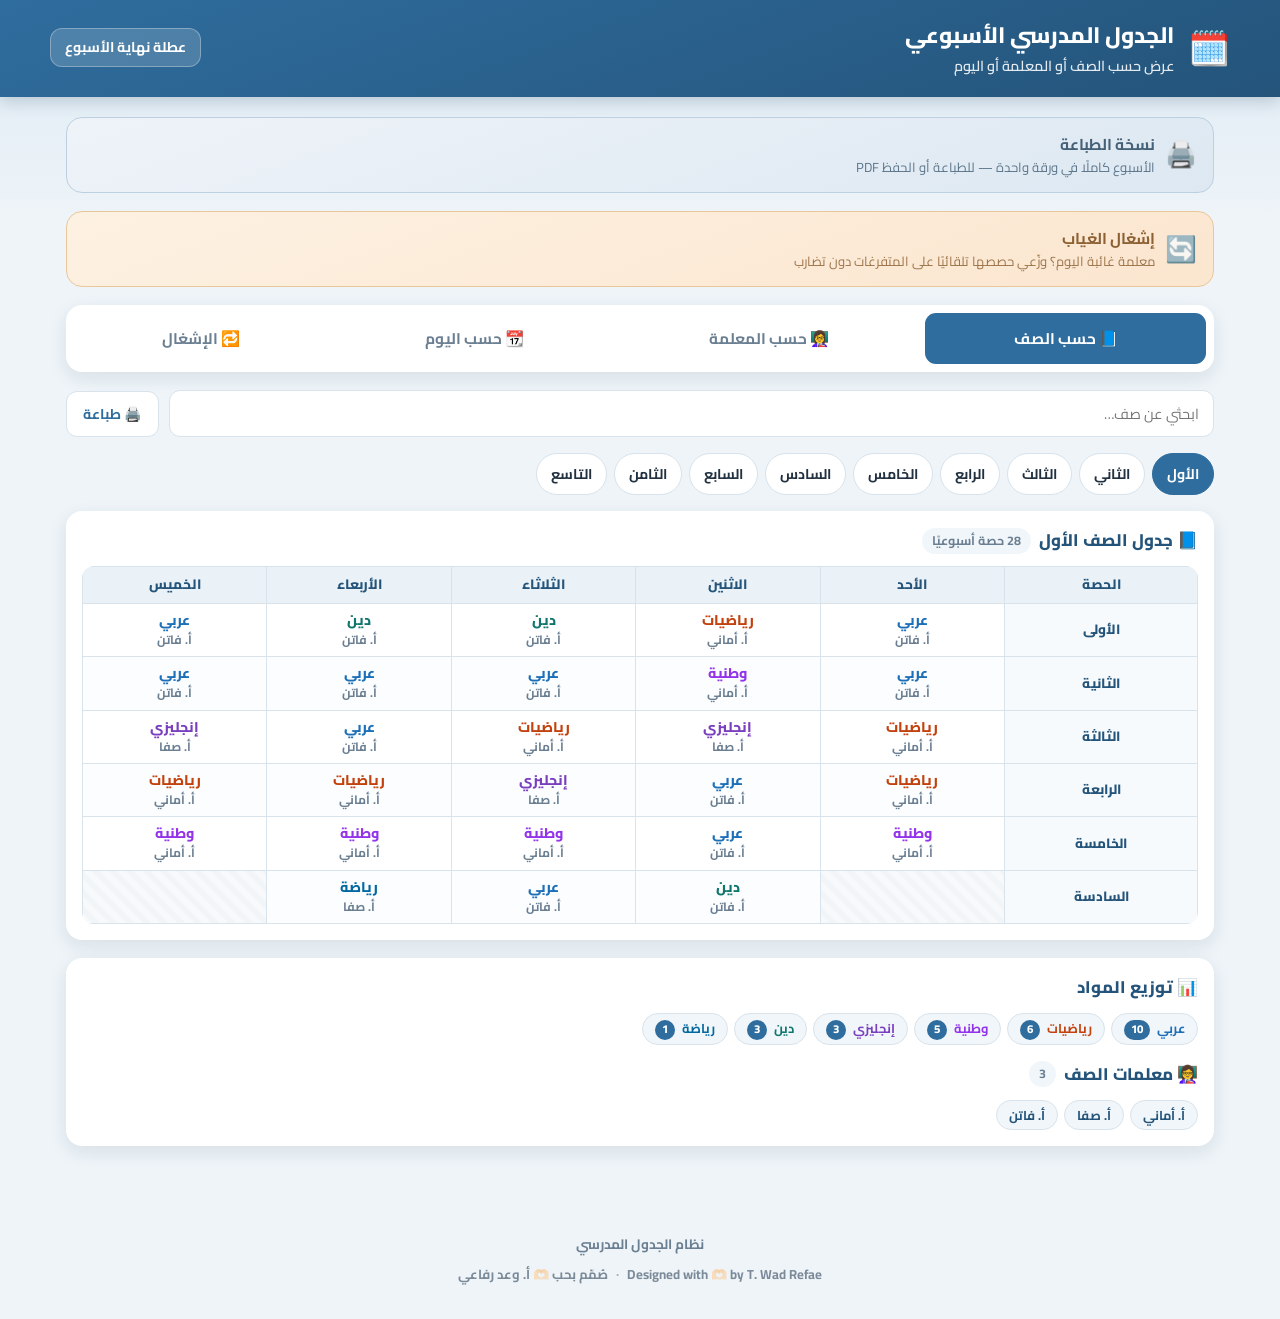
<file: index.html>
<!DOCTYPE html>
<html lang="ar" dir="rtl">
<head>
  <meta charset="UTF-8" />
  <meta name="viewport" content="width=device-width, initial-scale=1.0" />
  <title>الجدول المدرسي الأسبوعي</title>
  <link rel="icon" type="image/png" href="assets/logo.png" />
  <link rel="preconnect" href="https://fonts.googleapis.com" />
  <link rel="preconnect" href="https://fonts.gstatic.com" crossorigin />
  <link href="https://fonts.googleapis.com/css2?family=Cairo:wght@400;600;700;800;900&display=swap" rel="stylesheet" />
  <link rel="stylesheet" href="style.css" />
</head>
<body>

  <header class="site-header">
    <div class="header-inner">
      <div class="header-logo">🗓️</div>
      <div class="header-text">
        <h1>الجدول المدرسي الأسبوعي</h1>
        <p>عرض حسب الصف أو المعلمة أو اليوم</p>
      </div>
      <div class="header-today" id="today-label">—</div>
    </div>
  </header>

  <main class="container">

    <a class="cover-cta no-print" href="week.html" style="background:linear-gradient(160deg,#eef3f8,#dde8f2);border-color:#bcd0e2;color:#2b4a63">
      <span class="ico">🖨️</span>
      <span>
        <b>نسخة الطباعة</b>
        <span>الأسبوع كاملًا في ورقة واحدة — للطباعة أو الحفظ PDF</span>
      </span>
    </a>

    <a class="cover-cta no-print" href="cover.html">
      <span class="ico">🔄</span>
      <span>
        <b>إشغال الغياب</b>
        <span>معلمة غائبة اليوم؟ وزّعي حصصها تلقائيًا على المتفرغات دون تضارب</span>
      </span>
    </a>

    <nav class="tabs">
      <button class="tab active" data-tab="class">📘 حسب الصف</button>
      <button class="tab" data-tab="teacher">👩‍🏫 حسب المعلمة</button>
      <button class="tab" data-tab="day">📆 حسب اليوم</button>
      <button class="tab" data-tab="free">🔁 الإشغال</button>
    </nav>

    <div class="toolbar">
      <input type="search" id="search" class="search-box" placeholder="ابحثي…" />
      <button class="btn btn-ghost" id="print-btn">🖨️ طباعة</button>
    </div>

    <div id="picker" class="toolbar"></div>

    <div id="content"></div>

  </main>

  <footer class="site-footer">
    نظام الجدول المدرسي
    <div class="credit">
      <span dir="ltr">Designed with 🫶🏻 by T. Wad Refae</span>
      <span class="credit-sep">·</span>
      <span>صُمّم بحب 🫶🏻 أ. وعد رفاعي</span>
    </div>
  </footer>

  <script src="data.js"></script>
  <script src="core.js"></script>
  <script src="app.js"></script>
</body>
</html>
</file>
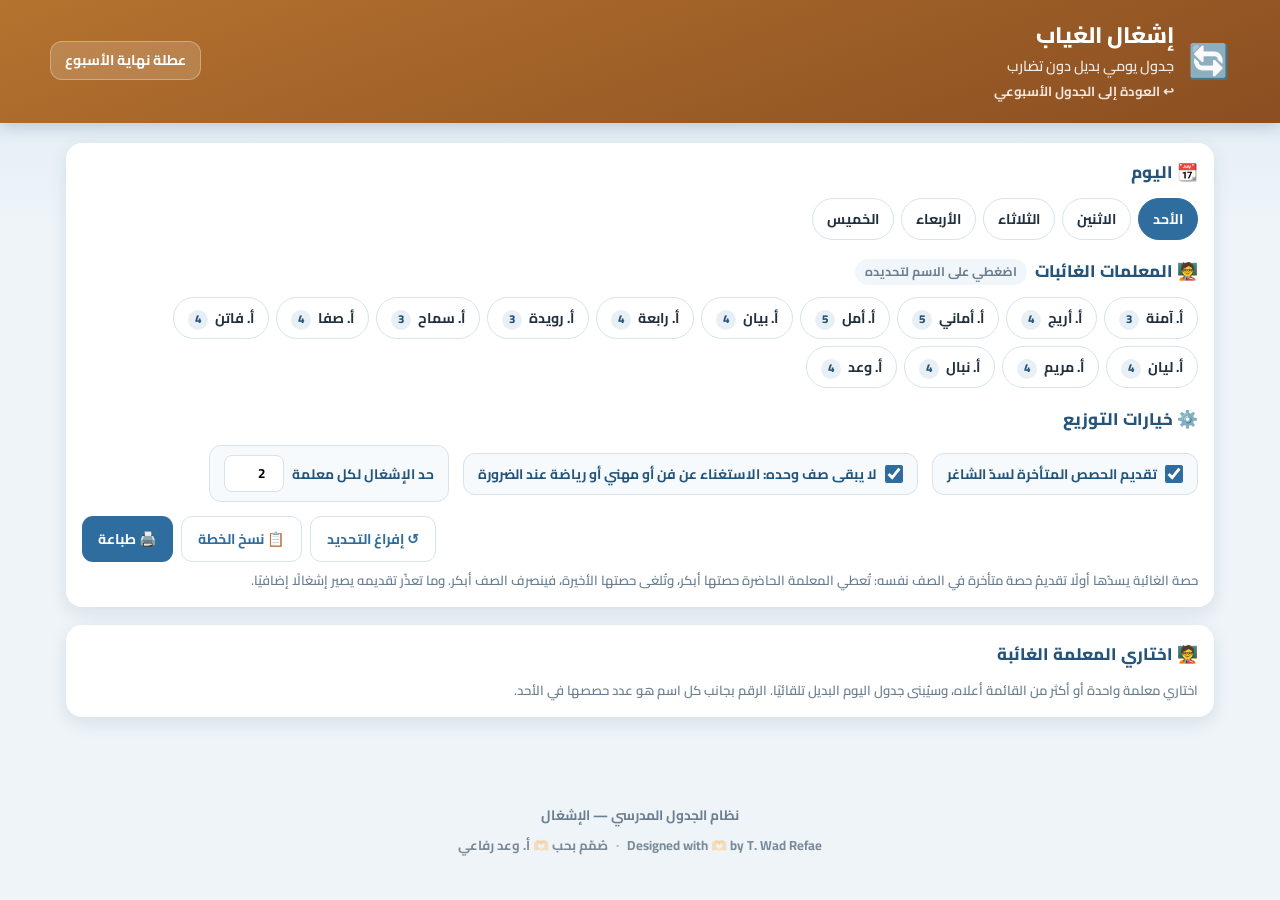
<file: cover.html>
<!DOCTYPE html>
<html lang="ar" dir="rtl">
<head>
  <meta charset="UTF-8" />
  <meta name="viewport" content="width=device-width, initial-scale=1.0" />
  <title>إشغال الغياب — جدول اليوم البديل</title>
  <link rel="icon" type="image/png" href="assets/logo.png" />
  <link rel="preconnect" href="https://fonts.googleapis.com" />
  <link rel="preconnect" href="https://fonts.gstatic.com" crossorigin />
  <link href="https://fonts.googleapis.com/css2?family=Cairo:wght@400;600;700;800;900&display=swap" rel="stylesheet" />
  <link rel="stylesheet" href="style.css" />
</head>
<body>

  <header class="site-header cover-header">
    <div class="header-inner">
      <div class="header-logo">🔄</div>
      <div class="header-text">
        <h1>إشغال الغياب</h1>
        <p>جدول يومي بديل دون تضارب</p>
        <a class="back-link" href="index.html">↩ العودة إلى الجدول الأسبوعي</a>
      </div>
      <div class="header-today" id="today-label">—</div>
    </div>
  </header>

  <main class="container">

    <section class="card">
      <div class="card-title">📆 اليوم</div>
      <div id="day-picker" class="chip-row"></div>

      <div class="card-title" style="margin-top:18px">🧑‍🏫 المعلمات الغائبات <span class="count">اضغطي على الاسم لتحديده</span></div>
      <div id="absent-picker" class="chip-row"></div>

      <div class="card-title" style="margin-top:18px">⚙️ خيارات التوزيع</div>
      <div class="options">
        <label class="opt">
          <input type="checkbox" id="opt-compact" />
          <span>تقديم الحصص المتأخرة لسدّ الشاغر</span>
        </label>
        <label class="opt">
          <input type="checkbox" id="opt-drop" />
          <span>لا يبقى صف وحده: الاستغناء عن فن أو مهني أو رياضة عند الضرورة</span>
        </label>
        <label class="opt">
          <span>حد الإشغال لكل معلمة</span>
          <input type="number" id="opt-max" min="1" max="7" step="1" />
        </label>
        <div class="opt-actions no-print">
          <button class="btn btn-ghost" id="reset-btn">↺ إفراغ التحديد</button>
          <button class="btn btn-ghost" id="copy-btn">📋 نسخ الخطة</button>
          <button class="btn" id="print-btn">🖨️ طباعة</button>
        </div>
      </div>
      <p class="hint">حصة الغائبة يسدّها أولًا تقديمُ حصة متأخرة في الصف نفسه: تُعطي المعلمة الحاضرة
      حصتها أبكر، وتُلغى حصتها الأخيرة، فينصرف الصف أبكر. وما تعذّر تقديمه يصير إشغالًا إضافيًا.</p>
    </section>

    <div id="plan"></div>

  </main>

  <footer class="site-footer">
    نظام الجدول المدرسي — الإشغال
    <div class="credit">
      <span dir="ltr">Designed with 🫶🏻 by T. Wad Refae</span>
      <span class="credit-sep">·</span>
      <span>صُمّم بحب 🫶🏻 أ. وعد رفاعي</span>
    </div>
  </footer>

  <script src="data.js"></script>
  <script src="core.js"></script>
  <script src="cover.js"></script>
</body>
</html>
</file>
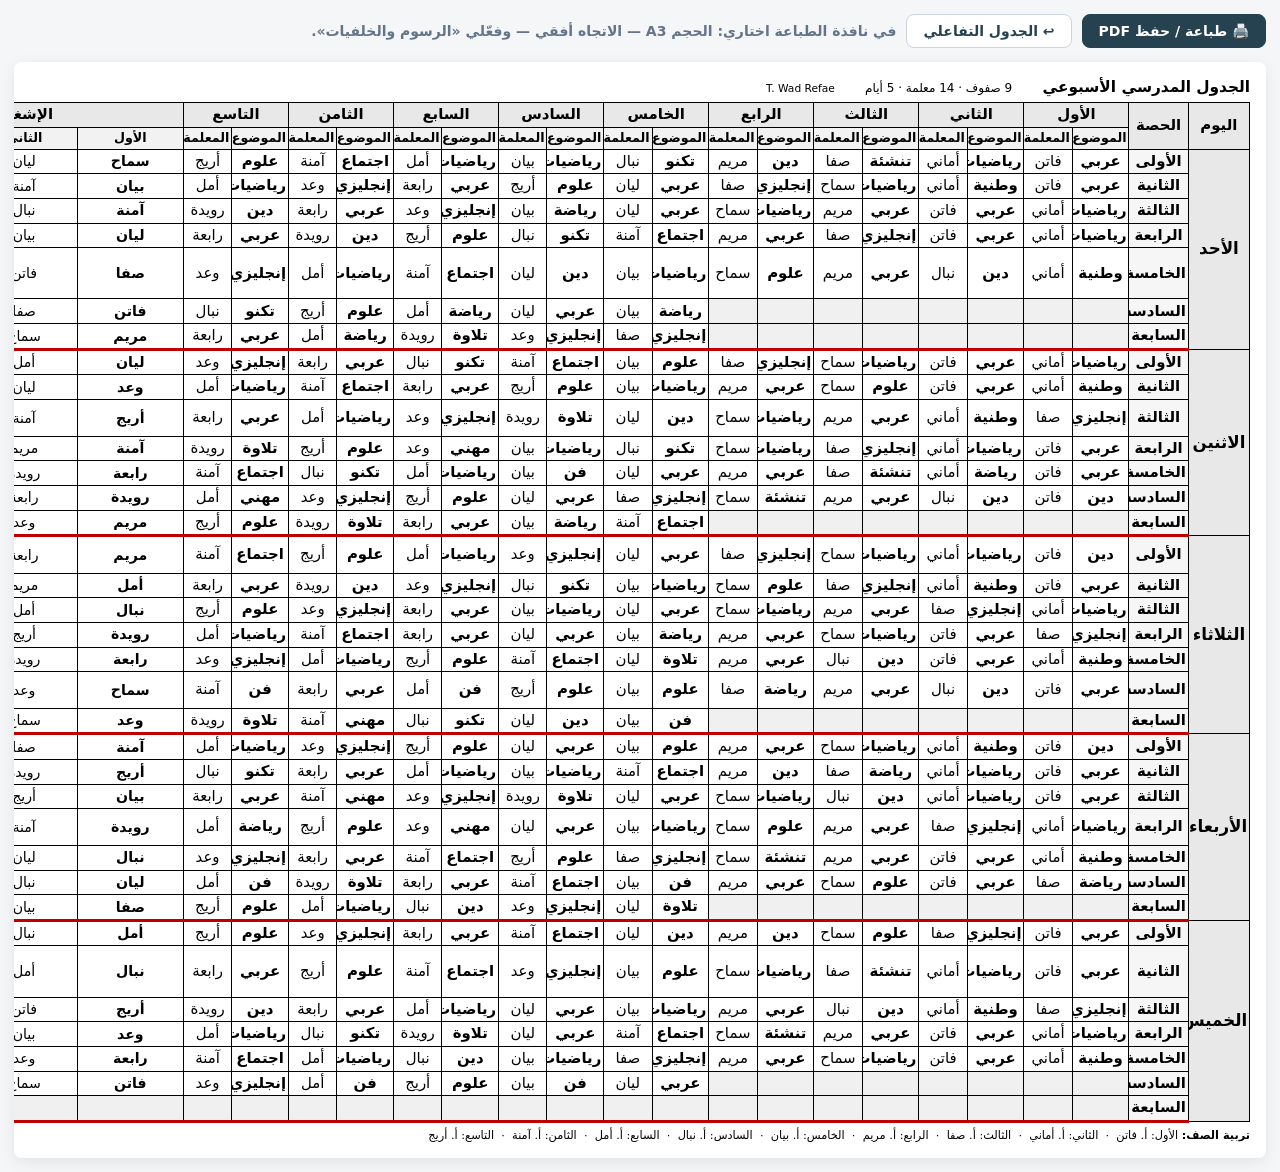
<file: week.html>
<!DOCTYPE html>
<html lang="ar" dir="rtl">
<head>
  <meta charset="UTF-8" />
  <meta name="viewport" content="width=device-width, initial-scale=1.0" />
  <title>الجدول الأسبوعي — نسخة الطباعة</title>
  <link rel="icon" type="image/png" href="assets/logo.png" />
  <style>
  @page { size: A3 landscape; margin: 5mm 7mm; }
  * { box-sizing: border-box; }
  body { margin: 0; font-family: "Noto Naskh Arabic", "Noto Sans Arabic", "DejaVu Sans", serif;
         color: #000; -webkit-print-color-adjust: exact; print-color-adjust: exact; }
  .head { display: flex; align-items: baseline; gap: 8mm; margin-bottom: 1.6mm; }
  .head h1 { margin: 0; font-size: 11.5pt; font-weight: 700; }
  .head .meta { font-size: 9pt; }
  .head .by { margin-inline-start: auto; font-size: 8pt; }
  table { width: 100%; border-collapse: collapse; table-layout: fixed; }
  th, td { border: .4pt solid #000; text-align: center; vertical-align: middle;
           padding: .8mm .5mm; font-size: 12pt; line-height: 1.18; overflow: hidden; }
  thead th { background: #e8e8e8; font-weight: 700; font-size: 12pt; }
  thead th.h2 { font-size: 10pt; font-weight: 600; background: #f2f2f2; }
  .c-day { width: 18mm; } .c-per { width: 17mm; }
  .c-cls { width: 35mm; }
  .w-subj { width: 22mm; } .w-teach { width: 13mm; }
  .c-free { width: 26mm; } .c-duty { width: 20mm; }
  th.day { background: #e8e8e8; font-weight: 700; font-size: 13pt; }
  th.per { background: #f6f6f6; font-weight: 600; font-size: 11pt; }
  td.s { font-weight: 700; }
  td.t { color: #000; }
  td.x { background: #f0f0f0; }
  td.free { font-size: 11pt; text-align: center; }
  td.relief { font-size: 9pt; font-weight: 700; line-height: 1.2; }
  td.duty { font-size: 12pt; font-weight: 700; line-height: 1.8; vertical-align: middle; }
  tbody tr { height: 5.9mm; }
  tr.day-end td, tr.day-end th { border-bottom: 2.5pt solid #C00000; }
  .legend { margin-top: 1.4mm; font-size: 8.5pt; display: flex; flex-direction: column; gap: 1mm; }
  .legend b { font-weight: 700; }

  /* على الشاشة فقط */
  body { background: #f4f6f8; padding: 14px; }
  .bar {
    display: flex; gap: 10px; align-items: center; flex-wrap: wrap;
    max-width: 1400px; margin: 0 auto 14px; font-size: 14px;
  }
  .bar a, .bar button {
    font-family: inherit; font-size: 14px; font-weight: 700; cursor: pointer;
    padding: 8px 16px; border-radius: 8px; border: 1px solid #cbd5e1;
    background: #fff; color: #26414f; text-decoration: none;
  }
  .bar button { background: #26414f; color: #fff; border-color: #26414f; }
  .bar .hint { color: #64748b; font-weight: 600; }
  .sheet {
    background: #fff; max-width: 1400px; margin: 0 auto;
    padding: 16px; border-radius: 8px; box-shadow: 0 4px 16px rgba(0,0,0,.08);
    overflow-x: auto;
  }
  .c-freelist { width: 250mm; }
  @media print {
    body { background: #fff; padding: 0; }
    .bar { display: none !important; }
    .sheet { box-shadow: none; border-radius: 0; padding: 0; max-width: none; overflow: visible; }
  }
  </style>
</head>
<body>

  <div class="bar">
    <button onclick="window.print()">🖨️ طباعة / حفظ PDF</button>
    <a href="index.html">↩ الجدول التفاعلي</a>
    <span class="hint">في نافذة الطباعة اختاري: الحجم A3 — الاتجاه أفقي — وفعّلي «الرسوم والخلفيات».</span>
  </div>

  <div class="sheet">
    <div class="head">
      <h1>الجدول المدرسي الأسبوعي</h1>
      <span class="meta" id="meta"></span>
      <span class="by" dir="ltr">T. Wad Refae</span>
    </div>
    <table><colgroup id="cols1"></colgroup><thead id="thead"></thead><tbody id="tbody"></tbody></table>
    <div class="legend">
      <div><b>التفريغ:</b> <span id="duties"></span></div>
      <div><b>تربية الصف:</b> <span id="homes"></span></div>
    </div>
  </div>

  <script src="data.js"></script>
  <script src="core.js"></script>
  <script src="week.js"></script>
</body>
</html>
</file>
<file: style.css>
/* ==========================================================
   نظام الجدول المدرسي — التنسيقات
   ========================================================== */

:root {
  --bg:        #eef4f8;
  --surface:   #ffffff;
  --ink:       #223140;
  --muted:     #6b7f92;
  --line:      #d8e3ec;
  --brand:     #2f6d9e;
  --brand-dk:  #24547a;
  --accent:    #d4a531;
  --green:     #3f7d54;
  --radius:    16px;
  --shadow:    0 6px 18px rgba(24, 58, 86, .10);
}

* { box-sizing: border-box; margin: 0; padding: 0; }

html { -webkit-text-size-adjust: 100%; }

body {
  font-family: "Cairo", "Segoe UI", Tahoma, sans-serif;
  background: linear-gradient(180deg, #dceaf4 0%, #eef4f8 220px, #eef4f8 100%);
  color: var(--ink);
  min-height: 100vh;
  line-height: 1.6;
}

/* ===== الرأس ===== */
.site-header {
  background: linear-gradient(160deg, var(--brand), var(--brand-dk));
  color: #fff;
  padding: 18px 16px 20px;
  box-shadow: 0 4px 16px rgba(24, 58, 86, .22);
}
.header-inner {
  max-width: 1180px; margin: 0 auto;
  display: flex; align-items: center; gap: 14px; flex-wrap: wrap;
}
.header-logo { font-size: 2.1rem; line-height: 1; }
.header-text h1 { font-size: 1.4rem; font-weight: 800; }
.header-text p { font-size: .9rem; opacity: .88; font-weight: 600; }
.header-today {
  margin-inline-start: auto;
  background: rgba(255, 255, 255, .16);
  border: 1px solid rgba(255, 255, 255, .3);
  border-radius: 12px; padding: 7px 14px;
  font-size: .88rem; font-weight: 700; white-space: nowrap;
}
.back-link {
  display: inline-block; margin-top: 4px;
  color: #fff; opacity: .85; text-decoration: none;
  font-size: .82rem; font-weight: 700;
}
.back-link:hover { opacity: 1; text-decoration: underline; }

/* ===== الحاوية ===== */
.container { max-width: 1180px; margin: 0 auto; padding: 20px 16px 48px; }

/* ===== التبويبات ===== */
.tabs {
  display: flex; gap: 8px; flex-wrap: wrap;
  background: var(--surface); padding: 8px;
  border-radius: var(--radius); box-shadow: var(--shadow);
  margin-bottom: 18px;
}
.tab {
  flex: 1 1 auto; min-width: 120px;
  border: 0; cursor: pointer; font-family: inherit;
  font-size: .96rem; font-weight: 700; color: var(--muted);
  background: transparent; border-radius: 11px; padding: 11px 10px;
  transition: background .16s ease, color .16s ease;
}
.tab:hover { background: #f1f6fa; color: var(--brand-dk); }
.tab.active { background: var(--brand); color: #fff; }

/* ===== شريط الاختيار ===== */
.toolbar {
  display: flex; gap: 10px; flex-wrap: wrap; align-items: center;
  margin-bottom: 16px;
}
.chip-row { display: flex; gap: 7px; flex-wrap: wrap; }
.chip {
  border: 1.5px solid var(--line); background: var(--surface);
  color: var(--ink); font-family: inherit; font-size: .88rem; font-weight: 700;
  padding: 7px 14px; border-radius: 999px; cursor: pointer;
  transition: all .15s ease;
}
.chip:hover { border-color: var(--brand); color: var(--brand); }
.chip.active { background: var(--brand); border-color: var(--brand); color: #fff; }
.chip.today-chip::after { content: " •"; color: var(--accent); font-weight: 900; }
.chip.active.today-chip::after { color: #ffe08a; }

.btn {
  border: 0; cursor: pointer; font-family: inherit; font-weight: 700;
  font-size: .88rem; padding: 9px 16px; border-radius: 11px;
  background: var(--brand); color: #fff; transition: filter .15s ease;
}
.btn:hover { filter: brightness(1.08); }
.btn-ghost { background: var(--surface); color: var(--brand); border: 1.5px solid var(--line); }
.btn-ghost:hover { border-color: var(--brand); }

.search-box {
  flex: 1 1 200px; min-width: 160px;
  border: 1.5px solid var(--line); border-radius: 11px;
  padding: 9px 14px; font-family: inherit; font-size: .9rem;
  background: var(--surface); color: var(--ink);
}
.search-box:focus { outline: 2px solid var(--brand); outline-offset: 1px; border-color: transparent; }

/* ===== البطاقات ===== */
.card {
  background: var(--surface); border-radius: var(--radius);
  box-shadow: var(--shadow); padding: 16px; margin-bottom: 18px;
}
.card-title {
  font-size: 1.05rem; font-weight: 800; color: var(--brand-dk);
  margin-bottom: 12px; display: flex; align-items: center; gap: 8px;
  flex-wrap: wrap;
}
.card-title .count {
  font-size: .78rem; font-weight: 700; color: var(--muted);
  background: #f1f6fa; padding: 3px 10px; border-radius: 999px;
}

/* ===== الجدول ===== */
.table-wrap { overflow-x: auto; -webkit-overflow-scrolling: touch; border-radius: 12px; }
table.grid {
  width: 100%; border-collapse: collapse; font-size: .87rem;
  min-width: 620px;
}
table.grid th, table.grid td {
  border: 1px solid var(--line); padding: 7px 6px;
  text-align: center; vertical-align: middle;
}
table.grid thead th {
  background: #eaf2f8; color: var(--brand-dk);
  font-weight: 800; font-size: .85rem; white-space: nowrap;
}
table.grid tbody th {
  background: #f6fafc; color: var(--brand-dk); font-weight: 800;
  white-space: nowrap; font-size: .84rem;
}
table.grid tbody tr:nth-child(even) td { background: #fbfdfe; }
table.grid tbody tr td.empty { background: repeating-linear-gradient(45deg, #f7f9fb, #f7f9fb 6px, #f1f5f8 6px, #f1f5f8 12px); }
table.grid tbody tr td.na { background: #eef2f5; }
table.grid tbody tr td.na::after { content: "—"; color: #adbdcb; font-weight: 700; }
table.grid th.is-today, table.grid td.is-today { background: #fff7e3 !important; }
table.grid thead th.is-today { background: #f7e6b8 !important; }

.cell-subject { display: block; font-weight: 800; font-size: .88rem; line-height: 1.35; }
.cell-teacher { display: block; font-size: .76rem; color: var(--muted); font-weight: 700; }

/* ===== الإحصائيات ===== */
.stats { display: grid; grid-template-columns: repeat(auto-fit, minmax(120px, 1fr)); gap: 10px; }
.stat {
  background: #f6fafc; border: 1px solid var(--line);
  border-radius: 12px; padding: 12px 10px; text-align: center;
}
.stat .num { font-size: 1.5rem; font-weight: 900; color: var(--brand); line-height: 1.2; }
.stat .lbl { font-size: .78rem; color: var(--muted); font-weight: 700; }

.tag-list { display: flex; flex-wrap: wrap; gap: 6px; }
.tag {
  background: #f1f6fa; border: 1px solid var(--line); border-radius: 999px;
  padding: 4px 12px; font-size: .8rem; font-weight: 700; color: var(--brand-dk);
}
.tag .n {
  display: inline-block; margin-inline-start: 7px; padding: 0 7px;
  background: var(--brand); color: #fff; border-radius: 999px;
  font-size: .72rem; font-weight: 800; line-height: 1.7;
}
.tag.free { background: #eafaf0; border-color: #bfe6cd; color: #1c6b3c; }
.tag.none { background: #fdeeee; border-color: #f4cccc; color: #a13030; }

/* ===== قائمة الإشغال ===== */
.free-list { display: grid; gap: 10px; }
.free-row {
  display: grid; grid-template-columns: 92px 1fr; gap: 10px; align-items: start;
  border: 1px solid var(--line); border-radius: 12px; padding: 10px 12px; background: #fcfefe;
}
.free-row .p-name { font-weight: 800; color: var(--brand-dk); font-size: .86rem; }

.hint { font-size: .82rem; color: var(--muted); font-weight: 600; margin-top: 8px; }
.scroll-hint { display: none; font-size: .78rem; color: var(--muted); font-weight: 700; margin-top: 8px; text-align: center; }
@media (max-width: 760px) { .scroll-hint { display: block; } }

/* ===== التذييل ===== */
.site-footer {
  text-align: center; color: var(--muted); font-weight: 700;
  font-size: .85rem; padding: 22px 16px 34px;
}
.credit {
  margin-top: 8px; display: flex; flex-wrap: wrap;
  align-items: center; justify-content: center; gap: 8px;
  font-size: .82rem; color: #7a8a99;
}
.credit-sep { opacity: .6; }

/* ===== الجوال ===== */
@media (max-width: 640px) {
  .header-text h1 { font-size: 1.15rem; }
  .header-today { margin-inline-start: 0; width: 100%; text-align: center; }
  .tab { min-width: 0; flex: 1 1 40%; font-size: .88rem; padding: 10px 6px; }
  table.grid { font-size: .8rem; min-width: 540px; }
  .cell-subject { font-size: .81rem; }
  .cell-teacher { font-size: .71rem; }
  .free-row { grid-template-columns: 1fr; }
  .credit-sep { display: none; }
  .credit { flex-direction: column; gap: 2px; }
}

/* ===== الطباعة ===== */
@media print {
  body { background: #fff; }
  .site-header, .tabs, .toolbar, .site-footer, .no-print { display: none !important; }
  .container { padding: 0; max-width: none; }
  .card { box-shadow: none; border: 1px solid #bbb; page-break-inside: avoid; margin-bottom: 10px; }
  .table-wrap { overflow: visible; }
  table.grid { min-width: 0; font-size: .75rem; }
}

/* ==========================================================
   صفحة إشغال الغياب
   ========================================================== */
.cover-header { background: linear-gradient(160deg, #b5732f, #8a4e21); }

.chip.absent-on {
  background: #b23b3b; border-color: #b23b3b; color: #fff;
}
.chip.absent-on .n { background: #fff; color: #b23b3b; }
.chip .n {
  display: inline-block; margin-inline-start: 7px; padding: 0 7px;
  background: #e8eff5; color: var(--brand-dk); border-radius: 999px;
  font-size: .72rem; font-weight: 800; line-height: 1.7;
}

.options { display: flex; flex-wrap: wrap; gap: 14px; align-items: center; }
.opt {
  display: flex; align-items: center; gap: 8px;
  background: #f6fafc; border: 1px solid var(--line); border-radius: 12px;
  padding: 9px 14px; font-size: .86rem; font-weight: 700; color: var(--brand-dk);
  cursor: pointer;
}
.opt input[type="checkbox"] { width: 18px; height: 18px; accent-color: var(--brand); cursor: pointer; }
.opt input[type="number"] {
  width: 60px; border: 1.5px solid var(--line); border-radius: 8px;
  padding: 5px 8px; font-family: inherit; font-weight: 700; text-align: center;
}
.opt-actions { display: flex; gap: 8px; flex-wrap: wrap; margin-inline-start: auto; }

table.grid tbody tr td.swapped { background: #eaf7ef !important; }
table.grid tbody tr td.gap     { background: #fdecec !important; }
table.grid td.swapped .cell-teacher b { color: #1c6b3c; }
table.grid td.swapped .cell-teacher s { color: #a08f8f; }
table.grid td.gap .cell-subject { color: #a13030; }
table.grid td.gap .cell-teacher { color: #a13030; font-weight: 800; }

table.list-table td { text-align: center; }
table.list-table select {
  font-family: inherit; font-size: .84rem; font-weight: 700;
  border: 1.5px solid var(--line); border-radius: 9px;
  padding: 5px 8px; background: #fff; color: var(--ink); max-width: 100%;
}
table.list-table select:focus { outline: 2px solid var(--brand); outline-offset: 1px; }

.pill {
  display: inline-block; border-radius: 999px; padding: 3px 10px;
  font-size: .74rem; font-weight: 800; white-space: nowrap;
}
.pill.ok     { background: #eafaf0; color: #1c6b3c; }
.pill.warn   { background: #fdf3e0; color: #8a5a12; }
.pill.danger { background: #fdeeee; color: #a13030; }
.pill.manual { background: #eef2ff; color: #3b4fa0; margin-inline-start: 6px; }

.danger-text { color: #a13030 !important; font-weight: 700; }

.cover-cta {
  display: flex; align-items: center; gap: 10px; flex-wrap: wrap;
  background: linear-gradient(160deg, #fdf1e2, #fbe6cf);
  border: 1.5px solid #e8c79b; border-radius: var(--radius);
  padding: 14px 16px; margin-bottom: 18px; text-decoration: none; color: #7a4a18;
}
.cover-cta:hover { filter: brightness(1.02); }
.cover-cta .ico { font-size: 1.6rem; }
.cover-cta b { font-size: .98rem; display: block; }
.cover-cta span { font-size: .82rem; opacity: .85; }

@media (max-width: 640px) {
  .opt-actions { margin-inline-start: 0; width: 100%; }
  .opt-actions .btn { flex: 1 1 auto; }
  .options { gap: 10px; }
}

@media print {
  .options, .chip-row, #day-picker, #absent-picker, .cover-cta { display: none !important; }
  table.list-table select { border: 0; appearance: none; }
}

@media (max-width: 640px) {
  table.list-table { min-width: 0 !important; font-size: .76rem; }
  table.list-table th, table.list-table td { padding: 6px 4px; }
  table.list-table select { font-size: .76rem; padding: 4px 5px; }
  table.list-table.hide-absent th:nth-child(4),
  table.list-table.hide-absent td:nth-child(4) { display: none; }
  table.list-table th:nth-child(6),
  table.list-table td:nth-child(6) { display: none; }
  .list-hint { display: none !important; }
}

/* ===== تقديم الحصص في صفحة الإشغال ===== */
table.grid tbody tr td.moved { background: #e8f1fd !important; }
table.grid td.moved .cell-teacher b { color: #1d4f91; }
table.grid tbody tr td.out {
  background: repeating-linear-gradient(135deg, #f1f1f1 0 6px, #fafafa 6px 12px) !important;
}
table.grid td.out .cell-teacher { color: #8a8a8a; font-weight: 800; }
.class-changes { display: grid; grid-template-columns: repeat(auto-fill, minmax(260px, 1fr)); gap: 10px; }
.class-change { border: 1px solid var(--line); border-radius: 12px; padding: 10px 12px; background: var(--surface); }
.cc-head { display: flex; align-items: center; justify-content: space-between; gap: 8px; margin-bottom: 6px; }
.class-change ul { margin: 0; padding-inline-start: 18px; font-size: .86rem; line-height: 1.8; }

/* ===== جدول الإشغال (أول، ثانٍ، ثالث) ===== */
.tag.rota { background: #fff6e6; border-color: #f0d6a8; color: #8a5a12; }

/* ===== تحرير الجدول بعد التعديل ===== */
.edit-bar { display: inline-flex; gap: 8px; flex-wrap: wrap; margin-inline-start: auto; }
.edit-bar .btn { padding: 6px 14px; font-size: .82rem; }
table.grid.editing td[data-cell] { cursor: pointer; user-select: none; }
table.grid.editing td[data-cell]:hover { filter: brightness(.97); }
table.grid tbody tr td.manual { box-shadow: inset 0 0 0 2px #7c5cc4; }
table.grid tbody tr td.sel { box-shadow: inset 0 0 0 3px var(--brand); background: #e9f2fb !important; }
table.grid tbody tr td.clash { box-shadow: inset 0 0 0 3px #d64545; }
table.grid tbody tr td.drop-over { background: #fff4d6 !important; }
table.grid tbody tr td.dragging { opacity: .45; }
.editor {
  display: flex; flex-wrap: wrap; gap: 10px 14px; align-items: end;
  border: 1.5px solid var(--line); border-radius: 12px; padding: 10px 12px; margin-bottom: 10px;
  background: var(--surface); font-size: .86rem;
}
.editor label { display: grid; gap: 4px; font-weight: 700; color: var(--muted); }
.editor select { font-family: inherit; font-size: .9rem; padding: 6px 8px; border-radius: 8px; border: 1.5px solid var(--line); min-width: 150px; }
.editor-actions { display: flex; gap: 8px; flex-wrap: wrap; }
.editor-actions .btn { padding: 6px 14px; font-size: .82rem; }
.clash-list {
  background: #fdeeee; border: 1px solid #f4cccc; color: #a13030; border-radius: 10px;
  padding: 8px 12px; font-size: .84rem; font-weight: 700; line-height: 1.8; margin-bottom: 10px;
}
.edit-hint { margin: 0 0 10px; }
@media print { .edit-bar, .editor, .edit-hint { display: none !important; } }

/* ===== طباعة جدول اليوم بعد التعديل وحده ===== */
.print-only { display: none; }
.day-print { display: flex; justify-content: flex-end; gap: 8px; flex-wrap: wrap; margin-top: 12px; }
@media print {
  body.print-day .site-header, body.print-day .site-footer, body.print-day main > section,
  body.print-day #plan > *:not(#day-card),
  body.print-day #day-card .hint, body.print-day #day-card .scroll-hint,
  body.print-day #day-card .clash-list, body.print-day .day-print { display: none !important; }
  body.print-day .print-only { display: block; font-size: 10pt; margin: 0 0 3mm; color: #333; }
  body.print-day #day-card { border: 0; padding: 0; margin: 0; box-shadow: none; }
  body.print-day #day-card .card-title { margin-bottom: 2mm; font-size: 14pt; }
  body.print-day #day-card table.grid { min-width: 0 !important; width: 100%; font-size: 12pt; }
  body.print-day #day-card table.grid th, body.print-day #day-card table.grid td { padding: 2.6mm 1mm; }
  body.print-day #day-card .cell-subject { font-size: 12pt; }
  body.print-day #day-card .cell-teacher { font-size: 10pt; }
  body.print-day #day-card table.grid td.sel { box-shadow: none; background: none !important; }
}
</file>
